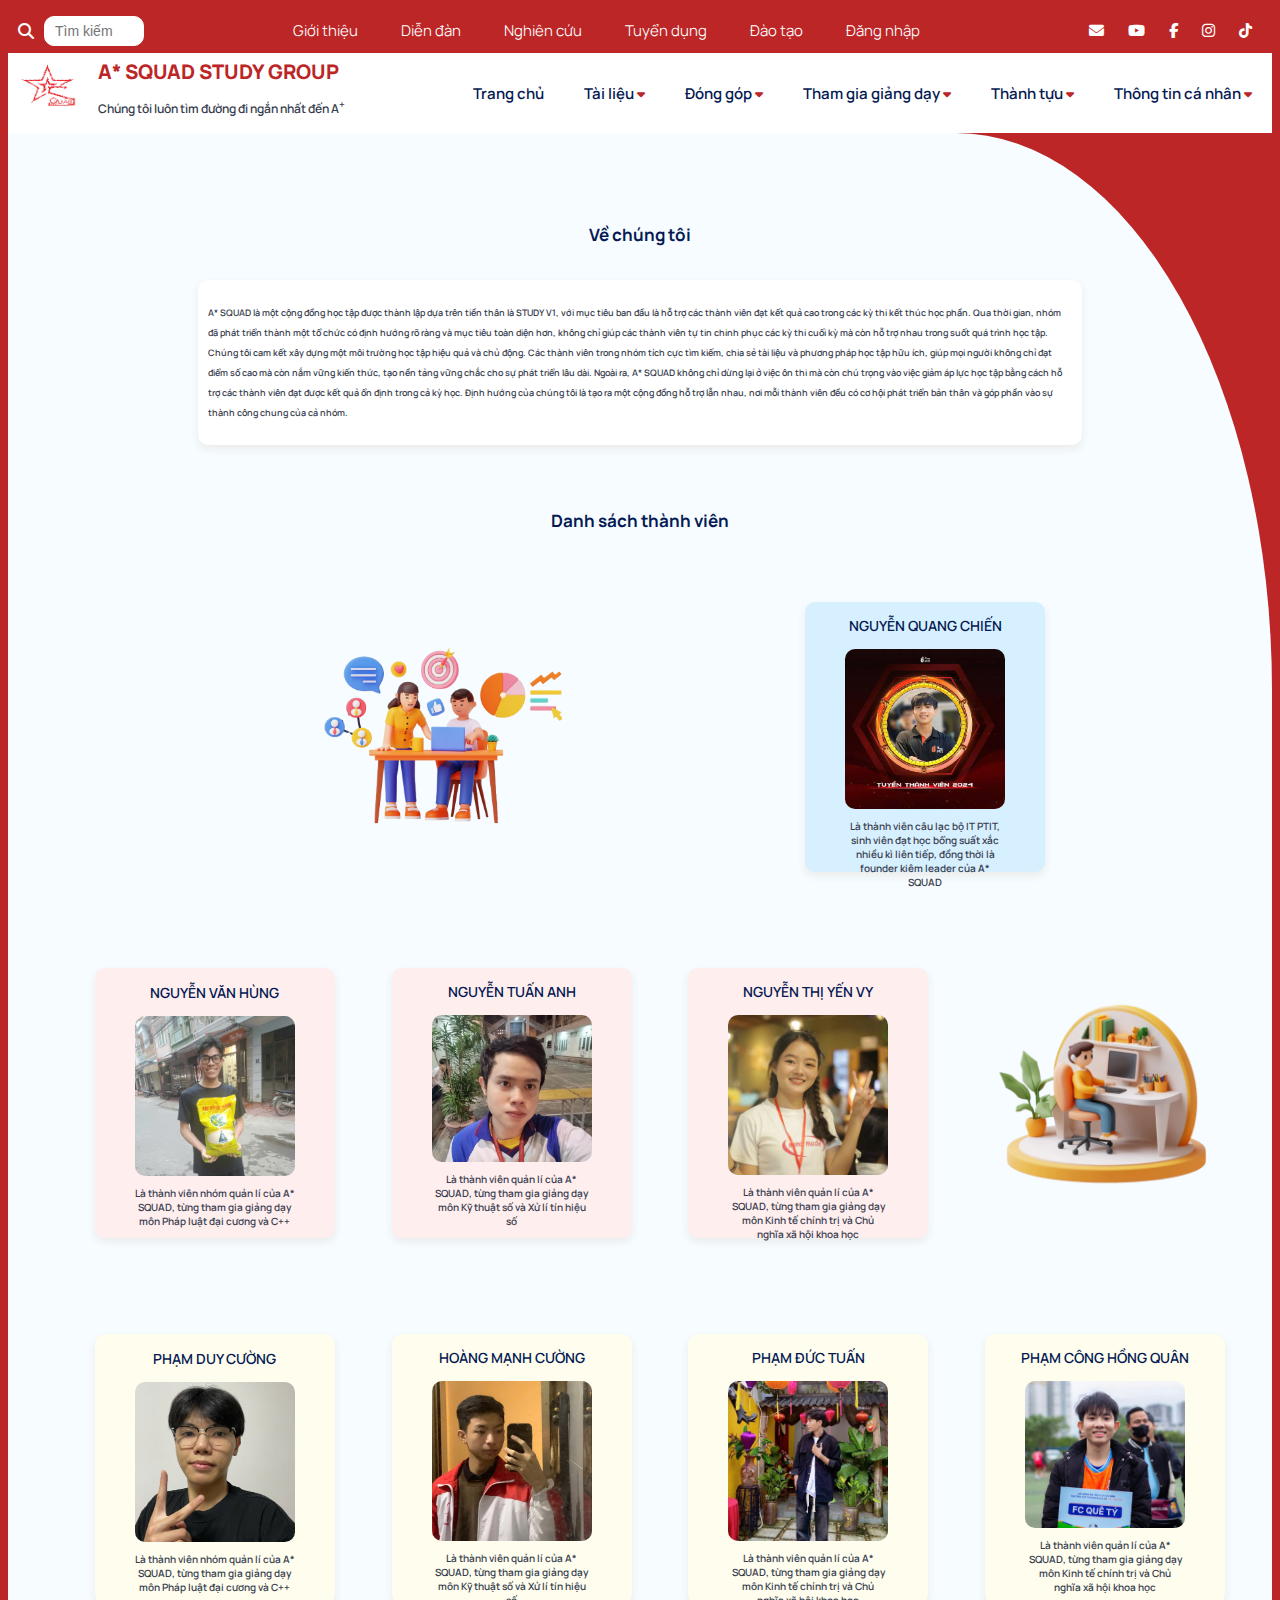
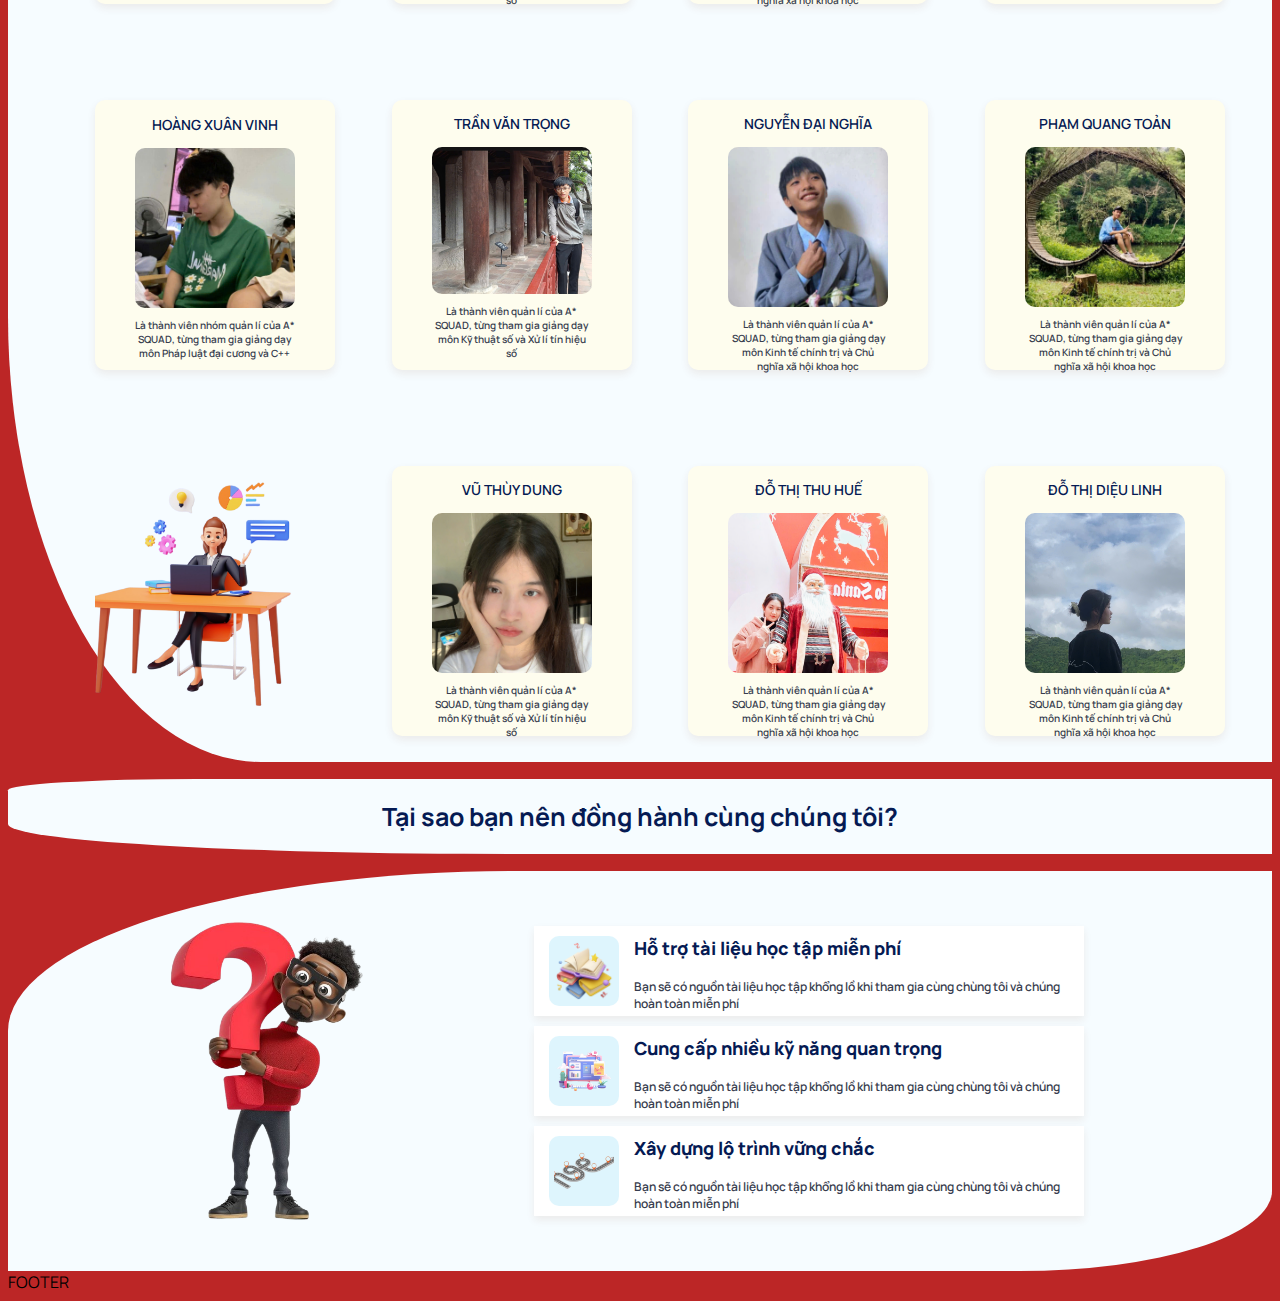
<file: index.html>
<!DOCTYPE html>
<html lang="en">
<head>
    <meta charset="UTF-8">
    <meta name="viewport" content="width=device-width, initial-scale=1.0">
    <title>A* SQUAD</title>
    <link class="icon-title" rel="icon" href="assets/image/logo/logo.png">
<!--     <link rel="stylesheet" href="assets/css/bootstrap.min.css"> -->
    <link rel="stylesheet" href="https://cdnjs.cloudflare.com/ajax/libs/font-awesome/6.7.2/css/all.min.css" integrity="sha512-Evv84Mr4kqVGRNSgIGL/F/aIDqQb7xQ2vcrdIwxfjThSH8CSR7PBEakCr51Ck+w+/U6swU2Im1vVX0SVk9ABhg==" crossorigin="anonymous" referrerpolicy="no-referrer" />
    <link rel="stylesheet" href="assets/css/style.css">
</head>
<body>
    <!-- start menu-bar -->
    <div class="menu-bar">
        <div class="search-box">
            <label for="searchin4">
                <i class="fa-solid fa-magnifying-glass"></i>
                <input type="text" class="search-hidden" placeholder="Tìm kiếm">
            </label>
            <input type="text" class="search" id="searchin4" placeholder="Tìm kiếm">
        </div>
        <div class="menu">
            <ul class="menu-list">
                <li class="menu-item">
                    <a href="gioithieu.html">Giới thiệu</a>
                </li>
                <li class="menu-item">
                    <a href="diendan.html">Diễn đàn</a>
                </li>
                <li class="menu-item">
                    <a href="nghiencuu.html">Nghiên cứu</a>
                </li>
                <li class="menu-item">
                    <a href="recruitment.html"> Tuyển dụng</a>
                </li>
                <li class="menu-item">
                    <a href="daotao.html">Đào tạo</a>
                </li>
                <li class="menu-item">
                    <a href="login.html">Đăng nhập</a>
                    <!-- <a href="logout.html">Đăng xuất</a> -->
                </li>
            </ul>
        </div>
        <div class="contact">
            <ul class="contact-list">
                <li class="contact-item">
                    <a href="email.html">
                        <i class="fa-solid fa-envelope"></i>
                    </a>
                </li>
                <li class="contact-item">
                    <a href="youtube.html">
                        <i class="fa-brands fa-youtube"></i>
                    </a>
                </li>
                <li class="contact-item">
                    <a href="facebook.html">
                        <i class="fa-brands fa-facebook-f"></i>
                    </a>
                </li>
                <li class="contact-item">
                    <a href="instagram.html">
                        <i class="fa-brands fa-instagram"></i>
                    </a>
                </li>
                <li class="contact-item">
                    <a href="tiktok.html">
                        <i class="fa-brands fa-tiktok"></i>
                    </a>
                </li>
            </ul>
        </div>
        <div class="alt-contact-icon">
            <i class="fa-solid fa-address-book"></i>
        </div>
    </div>
    <!-- end-menu-bar -->
    <div class="header">
        <div class="logo-title">
            <a href="index.html">
                <img class="header-img" src="assets/image/logo/logo-square.png" alt="A* SQUAD - đồng hành trên mọi bước đi">
            </a>
            <div class="title">A* SQUAD STUDY GROUP
                <p class="slogan">Chúng tôi luôn tìm đường đi ngắn nhất đến A<sup>+</sup></p>
            </div>
        </div>
        <div class="bar"><i class="fa-solid fa-bars" style="color: #bc2626;"></i></div>
        <ul class="header-menu-list">
            <li class="home">
                <a href="index.html">Trang chủ</a>
            </li>
            <li class="document">
                <a href="#">Tài liệu</a> <i class="fa-solid fa-caret-down" style="color: #bc2626;"></i>
                <ul class="document-list">
                    <li class="dcm-item">Ngôn ngữ lập trình</li>
                    <li class="dcm-item">Lập trình web</li>
                    <li class="dcm-item">Phát triển phần mềm</li>
                    <li class="dcm-item">Trí tuệ nhân tạo</li>
                </ul>
            </li>
            <li class="contribute">
                <a href="#">Đóng góp</a> <i class="fa-solid fa-caret-down" style="color: #bc2626;"></i>
                <ul class="ctrb-list">
                    <li class="ctrb-item">Tài liệu học tập</li>
                    <li class="ctrb-item">Nghiên cứu khoa học</li>
                    <li class="ctrb-item">Tối ưu thuật toán</li>
                </ul>
            </li>
            <li class="teach">
                <a href="#">Tham gia giảng dạy</a> <i class="fa-solid fa-caret-down" style="color: #bc2626;"></i>
                <ul class="subject-list">
                    <li class="sj-list">Nhập môn trí tuệ nhân tạo</li>
                    <li class="sj-list">Nhập môn công nghệ phần mềm</li>
                    <li class="sj-list">Lập trình web</li>
                    <li class="sj-list">Ngôn ngữ lập trình</li>
                </ul>
            </li>
            <li class="archivement">
                <a href="#">Thành tựu</a> <i class="fa-solid fa-caret-down" style="color: #bc2626;"></i>
                <ul class="arch-list">
                    <li class="arch-item">Trí tuệ nhân tạo</li>
                    <li class="arch-item">Kỹ thuật phần mềm</li>
                    <li class="arch-item">Big data</li>
                    <li class="arch-item">Điện toán đám mây</li>
                    <li class="arch-item">Khoa học dữ liệu</li>
                </ul>
            </li>
            <li class="info">
                <a href="#">Thông tin cá nhân</a> <i class="fa-solid fa-caret-down" style="color: #bc2626;"></i>
                <ul class="info">
                    <li class="info-item">Thông tin cơ bản</li>
                    <li class="info-item">Thành tích nổi bật</li>
                    <li class="info-item">Đóng góp cá nhân</li>
                    <li class="info-item">Nhật kí hoạt động</li>
                </ul>
            </li>
        </ul>
    </div>
    <!-- end header -->
     <!-- start section-1 -->
    <div class="section-1">
        <h2 class="about-us">Về chúng tôi</h2>
        <div class="hidden-section"> 
            A* SQUAD là một cộng đồng học tập được thành lập dựa trên tiền thân là STUDY V1, với mục tiêu ban đầu là hỗ trợ các thành viên đạt kết quả cao trong các kỳ thi kết thúc học phần. Qua thời gian, nhóm đã phát triển thành một tổ chức có định hướng rõ ràng và mục tiêu toàn diện hơn, không chỉ giúp các thành viên tự tin chinh phục các kỳ thi cuối kỳ mà còn hỗ trợ nhau trong suốt quá trình học tập.  
            Chúng tôi cam kết xây dựng một môi trường học tập hiệu quả và chủ động. Các thành viên trong nhóm tích cực tìm kiếm, chia sẻ tài liệu và phương pháp học tập hữu ích, giúp mọi người không chỉ đạt điểm số cao mà còn nắm vững kiến thức, tạo nền tảng vững chắc cho sự phát triển lâu dài.  
            Ngoài ra, A* SQUAD không chỉ dừng lại ở việc ôn thi mà còn chú trọng vào việc giảm áp lực học tập bằng cách hỗ trợ các thành viên đạt được kết quả ổn định trong cả kỳ học. Định hướng của chúng tôi là tạo ra một cộng đồng hỗ trợ lẫn nhau, nơi mỗi thành viên đều có cơ hội phát triển bản thân và góp phần vào sự thành công chung của cả nhóm.
        </div>
        <h2 class="member-list">Danh sách thành viên</h2>
        <!-- leader -->
        <ul class="leader">
            <li class="leader-item">
                <img src="assets/image/item/study.png">
            </li>
            <li class="leader-item">
                <div class="card">
                    <p class="name">NGUYỄN QUANG CHIẾN</p>
                    <img src="assets/image/member/LEADER.jpg" alt="Nguyễn Quang Chiến">
                    <p class="member-info">Là thành viên câu lạc bộ IT PTIT, sinh viên đạt học bổng suất xắc nhiều kì liên tiếp, đồng thời là founder kiêm leader của
                        A* SQUAD
                    </p>
                    <p class="position">LEADER</p>
                </div>
            </li>
        </ul>
        <!-- cofounder -->
        <ul class="cofounder-list">
            <li class="member-item">
                <div class="card">
                    <p class="name">NGUYỄN VĂN HÙNG</p>
                    <img src="assets/image/member/VanHung.jpg" alt="Nguyễn Văn Hùng">
                    <p class="member-info">Là thành viên nhóm quản lí của A* SQUAD, từng tham gia giảng dạy môn Pháp luật đại cương và C++
                    </p>
                    <p class="position">CO-MANAGER</p>
                </div>
            </li>
            <li class="member-item">
                <div class="card">
                    <p class="name">NGUYỄN TUẤN ANH</p>
                    <img src="assets/image/member/TuanAnh.jpg" alt="Nguyễn Tuấn Anh">
                    <p class="member-info">Là thành viên quản lí của A* SQUAD, từng tham gia giảng dạy môn Kỹ thuật số và Xử lí tín hiệu số
                    </p>
                    <p class="position">CO-MANAGER</p>
                </div>
            </li>
            <li class="member-item">
                <div class="card">
                    <p class="name">NGUYỄN THỊ YẾN VY</p>
                    <img src="assets/image/member/YenVy.jpg" alt="Nguyễn Thi Yến Vy">
                    <p class="member-info">Là thành viên quản lí của A* SQUAD, từng tham gia giảng dạy môn Kinh tế chính trị và Chủ nghĩa
                        xã hội khoa học
                    </p>
                    <p class="position">CO-MANAGER</p>
                </div>
            </li>
            <li class="member-item">
                <img src="assets/image/item/work.png" alt="dai_dien2">
            </li>
        </ul>
        <!-- other member -->
        <ul class="member-list-1"> <!-- row-1 -->
            <li class="member-item">
                <div class="card">
                    <p class="name">PHẠM DUY CƯỜNG</p>
                    <img src="assets/image/member/DuyCuong.jpg" alt="Phạm Duy Cường">
                    <p class="member-info">Là thành viên nhóm quản lí của A* SQUAD, từng tham gia giảng dạy môn Pháp luật đại cương và C++
                    </p>
                    <p class="position">MEMBER</p>
                </div>
            </li>
            <li class="member-item">
                <div class="card">
                    <p class="name">HOÀNG MẠNH CƯỜNG</p>
                    <img src="assets/image/member/HoangCuong.jpg" alt="Hoàng Mạnh Cường">
                    <p class="member-info">Là thành viên quản lí của A* SQUAD, từng tham gia giảng dạy môn Kỹ thuật số và Xử lí tín hiệu số
                    </p>
                    <p class="position">MEMBER</p>
                </div>
            </li>
            <li class="member-item">
                <div class="card">
                    <p class="name">PHẠM ĐỨC TUẤN</p>
                    <img src="assets/image/member/DucTuan.jpg" alt="Phạm Đức Tuấn">
                    <p class="member-info">Là thành viên quản lí của A* SQUAD, từng tham gia giảng dạy môn Kinh tế chính trị và Chủ nghĩa
                        xã hội khoa học
                    </p>
                    <p class="position">MEMBER</p>
                </div>
            </li>
            <li class="member-item">
                <div class="card">
                    <p class="name">PHẠM CÔNG HỒNG QUÂN</p>
                    <img src="assets/image/member/HongQuan.jpg" alt="Phạm Công Hồng Quân">
                    <p class="member-info">Là thành viên quản lí của A* SQUAD, từng tham gia giảng dạy môn Kinh tế chính trị và Chủ nghĩa
                        xã hội khoa học
                    </p>
                    <p class="position">MEMBER</p>
                </div>
            </li>
        </ul>
            <!-- end row-1 -->
        <ul class="member-list-2"> <!-- row-2 -->
            <li class="member-item">
                <div class="card">
                    <p class="name">HOÀNG XUÂN VINH</p>
                    <img src="assets/image/member/XuanVinh.jpg" alt="Hoàng Xuân Vinh">
                    <p class="member-info">Là thành viên nhóm quản lí của A* SQUAD, từng tham gia giảng dạy môn Pháp luật đại cương và C++
                    </p>
                    <p class="position">MEMBER</p>
                </div>
            </li>
            <li class="member-item">
                <div class="card">
                    <p class="name">TRẦN VĂN TRỌNG</p>
                    <img src="assets/image/member/TranTrong.jpg" alt="Trần Văn Trọng">
                    <p class="member-info">Là thành viên quản lí của A* SQUAD, từng tham gia giảng dạy môn Kỹ thuật số và Xử lí tín hiệu số
                    </p>
                    <p class="position">MEMBER</p>
                </div>
            </li>
            <li class="member-item">
                <div class="card">
                    <p class="name">NGUYỄN ĐẠI NGHĨA</p>
                    <img src="assets/image/member/NguyenNghia.jpg" alt="Nguyễn Đại Nghĩa">
                    <p class="member-info">Là thành viên quản lí của A* SQUAD, từng tham gia giảng dạy môn Kinh tế chính trị và Chủ nghĩa
                        xã hội khoa học
                    </p>
                    <p class="position">MEMBER</p>
                </div>
            </li>
            <li class="member-item">
                <div class="card">
                    <p class="name">PHẠM QUANG TOẢN</p>
                    <img src="assets/image/member/QuangToan.jpg" alt="Phạm Quang Toản">
                    <p class="member-info">Là thành viên quản lí của A* SQUAD, từng tham gia giảng dạy môn Kinh tế chính trị và Chủ nghĩa
                        xã hội khoa học
                    </p>
                    <p class="position">MEMBER</p>
                </div>
            </li>
            <!-- end row-2 -->
        </ul>
        <!-- row-3 -->
        <ul class="member-list-3">
            <li class="member-item">
                <img src="assets/image/item/employee.png" alt="dai_dien3">
            </li>
            <li class="member-item">
                <div class="card">
                    <p class="name">VŨ THÙY DUNG</p>
                    <img src="assets/image/member/ThuyDung.jpg" alt="Vũ Thùy Dung">
                    <p class="member-info">Là thành viên quản lí của A* SQUAD, từng tham gia giảng dạy môn Kỹ thuật số và Xử lí tín hiệu số
                    </p>
                    <p class="position">MEMBER</p>
                </div>
            </li>
            <li class="member-item">
                <div class="card">
                    <p class="name">ĐỖ THỊ THU HUẾ</p>
                    <img src="assets/image/member/ThuHue.jpg" alt="Đỗ Thị Thu Huế">
                    <p class="member-info">Là thành viên quản lí của A* SQUAD, từng tham gia giảng dạy môn Kinh tế chính trị và Chủ nghĩa
                        xã hội khoa học
                    </p>
                    <p class="position">MEMBER</p>
                </div>
            </li>
            <li class="member-item">
                <div class="card">
                    <p class="name">ĐỖ THỊ DIỆU LINH</p>
                    <img src="assets/image/member/DieuLinh.jpg" alt="Đỗ Thị Diệu Linh">
                    <p class="member-info">Là thành viên quản lí của A* SQUAD, từng tham gia giảng dạy môn Kinh tế chính trị và Chủ nghĩa
                        xã hội khoa học
                    </p>
                    <p class="position">MEMBER</p>
                </div>
            </li>
            <!-- end row-3 -->
        </ul>
    </div>
    <h1 class="why-us">
        Tại sao bạn nên đồng hành cùng chúng tôi?
    </h1>
    <!-- end section-1 -->
    <div class="section-2">
        <!-- <div class="container-fluid">
            <img class="img-fluid" src="/Project-3/assets/image/background/bg.jpg" alt="bg-st-2">
        </div> -->
        <img src="assets/image/item/whyus.png" alt="why_us">
        <div class="explain">
            <div class="inner-box">
                <div class="inner-img">
                    <img class="inner-icon" src="assets/image/item/book.png" alt="icon-1">
                </div>
                <div class="inner-text">
                    <h3 class="inner-title">Hỗ trợ tài liệu học tập miễn phí</h3>
                    <p class="inner-desc">Bạn sẽ có nguồn tài liệu học tập khổng lồ khi tham gia cùng chùng tôi và chúng hoàn toàn miễn phí</p>
                </div>
            </div>
            <div class="inner-box">
                <div class="inner-img">
                    <img class="inner-icon" src="assets/image/item/pc.png" alt="icon-2">
                </div>
                <div class="inner-text">
                    <h3 class="inner-title">Cung cấp nhiều kỹ năng quan trọng</h3>
                    <p class="inner-desc">Bạn sẽ có nguồn tài liệu học tập khổng lồ khi tham gia cùng chùng tôi và chúng hoàn toàn miễn phí</p>
                </div>
            </div>
            <div class="inner-box">
                <div class="inner-img">
                    <img class="inner-icon" src="assets/image/item/roadmap.png" alt="icon-3">
                </div>
                <div class="inner-text">
                    <h3 class="inner-title">Xây dựng lộ trình vững chắc</h3>
                    <p class="inner-desc">Bạn sẽ có nguồn tài liệu học tập khổng lồ khi tham gia cùng chùng tôi và chúng hoàn toàn miễn phí</p>
                </div>
            </div>
        </div>
    </div>
    <footer class="">FOOTER</footer>
    <script src="https://cdn.jsdelivr.net/npm/bootstrap@5.3.3/dist/js/bootstrap.bundle.min.js" integrity="sha384-YvpcrYf0tY3lHB60NNkmXc5s9fDVZLESaAA55NDzOxhy9GkcIdslK1eN7N6jIeHz" crossorigin="anonymous"></script>
</body>
</html>
</file>
<file: assets/css/style.css>
@import url('https://fonts.googleapis.com/css2?family=Manrope:wght@200..800&display=swap');

* {
    box-sizing: border-box;
}
body{
    background-color: #BC2626;
    font-family: 'Manrope';
}
.menu-bar{
    color: white;
    background-color: #BC2626;
    height: 45px;
    display: flex;
    align-items: center;
    justify-content: space-between;
    width: 100%;
}
.bar{
    display: none;
}
.search-box{
    display: flex;
    align-items: center;
    justify-content: center;
}
.search{
    width: 100px;
    height: 30px;
    padding: 10px;
    outline: none;
    border-radius: 10px;
    border: 1px solid white;
    font-size: 14px;
    
}
.search-hidden{
    display: none;
}
.search:hover{
    width: 200px;
    transition: all 0.5s;
}
.search:not(:hover){
    width: 100px;
    transition: all 0.5s;
}
.search-box > label{
    margin: 10px;
}
a {
    text-decoration: none;
    color: white;
    cursor: pointer;
}
ul{
    list-style-type: none;
}
.menu{
    display: flex;
    flex-direction: column;
    justify-content: space-between;
    flex-wrap: wrap;
}
.menu-item{
    margin: 10px;
    display: inline-block;
    font-size: 15px;
    font-weight: 350;
}
.contact{
    display: flex;
    justify-content: flex-start;
    align-items: center;
    margin: 10px;
}
.contact-item{
    display: inline-block;
    margin-left: 1px;
    font-size: 15px;
}
.alt-contact-icon {
    display: none;
}
/* end menu bar */
.header{
    z-index: 1200;
    display: flex;
    height: 80px;
    justify-content: flex-end;
    align-items: center;
    position: sticky;
    width: 100%;
    top: 0;
    background-color: white;
}
.logo-title{
    display: flex;
    justify-content: flex-start;
    margin-right: auto;
    padding-left: 10px;
}
.title{
    font-weight: 900;
    font-size: 20px;
    padding-left: 10px;
    color: #BC2626;
    margin-left: 10px;
}
.title::selection{
    background-color: #BC2626;
    color: white;
}
.logo-title > .title{
    align-self: center;
}
.slogan{
    color: #373D4E;
    font-size: 12px;
    font-weight: 600;
}
.header-img{
    height: 60px;
    width: 60px;
    border-radius: 10px;
}
.header-img:hover{
    transform: scale(1.1);
    transition: all 0.5s;
}
.header-img:not(:hover){
    transition: all 0.5s;
}
.header-menu-list{
    display: flex;
    justify-content: center;
    align-items: center;
}
.header-menu-list > li{
    margin: 10px;
}
.header-menu-list li ul{
    display: none;
}
.header-menu-list li:hover ul{
    display: block;
    position: absolute;
    margin-top: 10px;
    background-color: white;
    box-shadow: 0px 4px 8px #ebebeb;
}
.header a {
    color: #051A53;
    font-size: 15px;
    font-weight: 600;
}
.header a:hover{
    color: #BC2626;
}
li{
    padding: 10px;
    font-weight: 600;
    font-size: 13px;
    color: #373D4E;
}
.header-menu-list li ul li:hover{
    color: #BC2626;
    background-color: #f8f8f8;
}
/* end header  */



/* start section-1 */
.section-1{
    z-index: 998;
    display: flex;
    justify-content: center;
    flex-direction: column;
    align-items: center;
    background-color: #F6FCFF;
    border-bottom-left-radius: 20%;
    border-top-right-radius: 25%;
    width: 100%;
}
.about-us{
    padding-bottom:20px;
    text-align: center;
    margin-top: 90px;
    color: #051A53;
}
.hidden-section{
    height: 175px;
    width: 70%;
    text-align: left;
    background-color: white;
    align-content: center;
    color: #373D4E;
    line-height: 20px;
    border-radius: 10px;
    padding: 10px;
    margin-bottom: 50px;
    font-size: 12px;
    font-weight: 600;
    box-shadow: 0px 4px 8px #ebebeb;
}
.about-us:hover + .hidden-section{
    transform: scale(1.1);
    transition: all 0.3s;
    font-size: 14px;
    line-height: 22px;
    width: 85%;
}
.about-us:not(:hover) + .hidden-section{
    transition: all 0.8s;   
}
.about-us:hover{
    color: #bc2626;
}
.member-list{
    color: #051A53;
    padding-bottom: 20px;
}
.member-list:hover{
    color: #BC2626;
}
.card{
    display: flex;
    justify-content: space-evenly;
    align-items: center;
    flex-direction: column;
    margin-top: 10px;
    border-radius: 10px;
    background-color: #d7f0ff;
    box-shadow: 0px 4px 8px #ebebeb;
    height:350px;
    width: 300px;
}
.card:hover{
    transform: scale(1.1);
    transition: all 0.3s ease;
}
.card:not(:hover){
    transition: all 0.3s ease;
}
.card > img{
    height: 200px;
    width: 200px;
    border-radius: 10px;
    object-fit: cover;
    object-position: 80% 20%;
}
.member-info{
    text-align: center;
    width: 200px;
    font-size: 13px;
    font-weight: 600;
    color: #373D4E;
}
.name{
    font-size: 14px;
    font-weight: 600;
    color: #051A53;
}
.leader{
    display: flex;
    justify-content: space-around;
    align-items: center;
    width: 80%;
    flex-wrap: wrap;
}
.leader > li > img{
    width: 600px;
    height: 400px;
    border-radius: 10px;
}
.leader > li > img:hover{
    transform: scale(1.1);
    transition: all 1s;
}
.leader > li > img:not(:hover){
    transition: all 1s;
}
.cofounder-list, .member-list-1, 
.member-list-2, .member-list-3{
    margin-top: 50px;
    display: flex;
    justify-content: space-evenly;
    align-items: center;
    width: 100%;
    flex-wrap: wrap;
}
.cofounder-list .member-item .card{
    background-color: #ffeeee;
}
.member-list-1 img{
    object-fit: cover;
    object-position: 50% 80%;
}
.member-list-2 img{
    object-fit: cover;
    object-position: 60% 30%;
}
.member-list-3 img{
    object-fit: cover;
    object-position: 60% 30%;
}
.member-list-3 .card, .member-list-1 .card, .member-list-2 .card{
    background-color: #fefdee;
}
.member-item > img{
    object-fit: cover;
    height: 300px;
    aspect-ratio: 1/1;
}
.member-item > img:hover{
    transform: scale(1.1);
    transition: all 1s;
}
.member-item > img:not(:hover){
    transition: all 1s;
}
.position{
    display: none;
} 
/* end section-1 */

.why-us{
    text-align: center;
    padding: 20px;
    font-size: 40px;
    background-color: #F6FCFF;
    border-bottom-left-radius: 40%;
    border-top-left-radius: 15%;
    color: #051A53;
}
.why-us:hover{
    color: white;
    background-color: #BC2626;
    transition: all 0.5s ease;
}
.why-us:not(:hover){
    transition: all 0.5s ease;
}
/* section-2 */

.section-2{
    border-top-left-radius: 40%;
    border-bottom-right-radius: 20%;
    display: flex;
    align-items: center;
    justify-content: space-evenly;
    height: 400px;
    width: 100%;
    background-color: #F6FCFF;
}
.section-2 .img-fluid{
    object-fit: cover;
    height: 400px;
    width: 100%;
    opacity: 0.2;
    position: absolute;
    left: 0;
    pointer-events: none;
}
.section-2 > img{
    height: 330px;
    width: 220px;
}
.section-2 > img:hover{
    transform: scale(1.3);
    transition: all 1s ease;
}
.section-2 > img:not(:hover){
    transition: all 1s ease;
}
.explain{
    width: 600px;
}
.inner-box{
    display: flex;
    justify-content: space-between;
    align-items: center;
    margin: 10px;
    height: 100px;
    width: 580px;
    background-color: white;
    box-shadow: 0px 4px 8px #ebebeb;
}
.inner-box:hover{
    transform: scale(1.1);
    background-color: #abf8cb;;
    transition: all 0.5s;
}
.inner-box:not(:hover){
    transition: all 0.5s;
}
.inner-img{
    height: 80px;
    aspect-ratio: 1/1;
    display: flex;
    align-items: center;
    justify-content: center;
    background-color: #DEF5FD;
    margin-left: 15px;
    border-radius: 10px;
}
.inner-icon{
    object-fit: cover;
    height: 70px;
    aspect-ratio: 1/1;
}
.inner-text{
    margin-left: 15px;
}
.inner-title{
    font-size: 20px;
    color: #051A53;
    font-weight: 900;
}
.inner-desc{
    font-size: 14px;
    color: #373D4E;
    font-weight: 600;
}

@media (max-width: 1400px) {
    .about-us, .member-list{
        font-size: 17px;
    }
    .hidden-section{
        height: 165px;
        font-size:  9px;
        line-height: 20px;
    }
    .about-us:hover + .hidden-section{
        height: 200px;
        font-size: 12px;
        line-height: 22px;
    }
    .leader > li > img{
        width: 330px;
        height: 220px;
    }
    .card{
        height: 270px;
        width: 240px;
    }
    .card > img{
        height: 160px;
        width: 160px;
    }
    .member-info{
        width: 160px;
        font-size: 10px;
    }
    .member-item > img{
        object-fit: cover;
        height: 240px;
        aspect-ratio: 1/1;
    }
    /* end-section-1 */

    .why-us{
        font-size: 25px;
    }
    .inner-box{
        height: 90px;
        width: 550px;
    }
    .inner-img{
        height: 70px;
    }
    .inner-icon{
        height: 60px;
    }
    .inner-title{
        font-size: 18px;
    }
    .inner-desc{
        font-size: 12px;
    }
}

@media (max-width: 1200px){
    .menu-bar{
        height: 35px;
    }
    .search{
        width: 80px;
        height: 25px;
        padding: 5px;
        font-size: 12px;
    }
    .search:hover{
        width: 160px;
    }
    .search:not(:hover){
        width: 80px;
    }
    .menu-item{
        font-size: 10px;
    }
    .contact-item{
        font-size: 10px;
        margin: 1px;
    }
    /* end menu-bar */
    .header{
        height: 60px;
    }
    .header a{
        font-size: 10px;
    }
    .title{
        padding-left: 8px;
        font-size: 16px;
    }
    .slogan{
        font-size: 9px;
    }
    .header-img{
        height: 45px;
        width: 45px;
    }
    .header-menu-list > li{
        margin: 2px;
    }
    li{
        font-size: 9px;
    }
    /* End header */
    .about-us, .member-list{
        font-size: 17px;
    }
    .hidden-section{
        height: 165px;
        font-size:  9px;
        line-height: 20px;
    }
    .about-us:hover + .hidden-section{
        height: 200px;
        font-size: 12px;
        line-height: 22px;
    }
    .leader > li > img{
        width: 330px;
        height: 220px;
    }
    .card{
        height: 270px;
        width: 210px;
    }
    .card > img{
        height: 140px;
        width: 140px;
    }
    .member-info{
        width: 140px;
        font-size: 10px;
    }
    .member-item > img{
        object-fit: cover;
        height: 210px;
        aspect-ratio: 1/1;
    }
    /* end about-us */
}

@media (max-width: 992px){
    .menu-bar{
        height: 30px;
    }
    .search{
        width: 60px;
        height: 20px;
        padding: 5px;
        border-radius: 8px;
        font-size: 10px;
    }
    .menu-item{
        font-size: 8px;
        margin: 4px;
    }
    .search:hover{
        width: 120px;
    }
    .search:not(:hover){
        width: 70px;
    }
    .contact{
        display: none;
    }
    .alt-contact-icon{
        display: block;
        margin-right: 10px;
    }
    .contact-item{
        font-size: 8px;
    }
    /* End menu-bar */
    .header{
        height: 60px;
    }
    .header a {
        font-size: 8px;
    }
    .title {
        font-size: 14px;
        padding-left: 4px;
    }
    .slogan{
        font-size: 8px;
    }
    .header-img{
        height: 40px;
        width: 40px;
    }
    .header-menu-list > li {
        margin: 2px;
    }
    li{
        font-size: 7px;
    }
    /* end header */
    .about-us, .member-list{
        font-size: 15px;
    }
    .hidden-section{
        height: 130px;
        font-size:  8px;
        line-height: 14px;
    }
    .about-us:hover + .hidden-section{
        height: 150px;
        font-size: 10px;
        line-height: 16px;
    }
    /* end about-us */
    .card{
        height: 220px;
        width: 162px;
    }
    .card > img{
        height: 120px;
        width: 120px;
    }
    .leader-item > .card{
        height: 270px;
        width: 210px;
    }
    .leader-item > .card > img{
        height: 120px;
        width: 120px;
    }
    .leader-item > .card > .member-info{
        font-size: 8px;
        width: 140px;
    }
    .member-info{
        font-size: 8px;
        width: 100px;
    }
    .name{
        font-size: 10px;
    }
    .member-item > img{
        height: 162px;
        width: 162px;
    }
    /* end-section-1 */
    .section-2 > img:hover{
        transform: scale(1.1);
    }
    .inner-box{
        width: 500px;
    }
} 
@media (max-width: 768px){
    .search{
        width: 70px;
    }
    .search:hover{
        width: 100px;
        transition: all 1s;
    }
    .search:not(:hover){
        width: 70px;
        transition: all 1s;
    }
    .search-box > label{
        font-size: 10px;
        margin: 10px;
    }
    .menu-item{
        display: none;
    }
    .contact-item{
        display: none;
    }
    .menu-bar{
        justify-content: flex-start;
    }
    .alt-contact-icon{
        display: block;
        padding: 10px;
        margin-left: auto;
    }
    .header{
        height: 50px;
    }
    .header  a{
        font-size: 7px;
    }
    .header-menu-list{
        flex-wrap: wrap;
        justify-content: flex-start;
        align-items: flex-start;
    }
    .title{
        font-size: 10px;
    }
    .slogan{
        font-size: 7px;
    }
    li{
        font-size: 6px;
    }
    /* end menu-bar */
    .about-us, .member-list{
        font-size: 14px;
    }
    .hidden-section{
        height: 125px;
        font-size:  7px;
        line-height: 12px;
    }
    .about-us:hover + .hidden-section{
        height: 180px;
        font-size: 9px;
        line-height: 16px;
    }
    /* end-about us */

    .card, .leader-item > .card{
        height: 270px;
        width: 240px;
    }
    .card > img{
        height: 140px;
        width: 140px;
    }
    .member-info{
        width: 140px;
        font-size: 8px;
    }
    .leader-item > .card .member-info{
        font-size: 8px;
    }
    .member-item > img{
        height: 240px;
        width: 240px;
    }
    /* end-section-1 */
    .inner-box{
        width: 300px;
    }
    .inner-title{
        font-size: 13px;
    }
    .inner-desc{
        font-size: 10px;
    }
}
@media (max-width: 576px) {
    .menu-item{
        display: none;
    }
    .bar{
        display: block;
        padding: 10px;
    }
    .header-menu-list{
        display: none;
    }
    /* end header */
    .about-us, .member-list{
        font-size: 13px;
    }
    .hidden-section{
        height: 150px;
        margin-bottom: 30px;
        font-size:  7px;
        line-height: 12px;
    }
    .about-us:hover + .hidden-section{
        height: 160px;
        font-size: 8px;
        line-height: 13px;
    }
    /* end about-us */
    .section-1{
        display: flex;
        flex-direction: column;
    }
    .member-info{
        display: none;
    }
    .card, .leader-item > .card{
        height: 260px;
        width: 180px;
    }
    .member-item > img{
        height: 150px;
        width: 180px;
    }
    .position{
        display: block;
        font-size: 12px;
    }
    /* end section-1 */

    .section-2 > img{
        height: 150px;
        width: 100px;
    }
}
@media (max-width: 480px){
    .bar {
        order: 1;  
        position: absolute;
        left: 0;
        top: 45px;
    }
    .menu-bar{
        display: none;
    }
    body{
        text-align: center;
    }
    .header{
        height: 45px;
        justify-content: center;
        flex-wrap: wrap;
    }
    .header-img{
        height: 20px;
        width: 20px;
    }
    .title{
        font-size: 12px;
        padding: 0;
    }
    .slogan{
        font-size: 8px;
    }
    /* end header */
    .about-us, .member-list{
        font-size: 13px;
    }
    .hidden-section{
        height: 100px;
        font-size:  5px;
        line-height: 8px;
        overflow: auto;
    }
    .about-us:hover + .hidden-section{
        height: 180px;
        font-size: 8px;
        line-height: 11px;
        overflow: auto;
    }
    /* end about-us */
    .leader > li > img{
        width: 180px;
        height: 120px;
    }
    /* end-section-1 */
    .section-2 > img{
        display: none;
    }
    .inner-box{
        width: 300px;
        height: 60px;
    }
    .inner-img{
        height: 50px;
        width: 50px;
    }
    .inner-icon{
        height: 30px;
        width: 30px;
    }
    .inner-text{
        text-align: left;
    }
    .inner-title{
        font-size: 10px;
    }
    .inner-desc{
        font-size: 8px;
    }
}

@media (max-width: 320px){
    .title, .slogan{
        display: none;
    }
    .header-img{
        height: 20px;
        width: 20px;
    }
    .header{
        width: 100%;
    }
    .leader, .cofounder-list, .member-list-1, .member-list-3,
    .member-list-2{
        flex-direction: column;
        justify-content: center;
    }
    .leader-item > img, .card > img, .member-item > img{
        display: none;
    }
    .leader-item > .card, .card{
        height: 60px;
        width: 80%;
    }
    .position{
        font-size: 6px;
    }
    .name{
        font-size: 8px;
    }
    .why-us{
        font-size: 10px;
    }
    /* section-2 */
    .section-2{
        overflow: hidden;
    }
    .inner-img{
        display: none;
    }
    .inner-box{
        width: 90%;
        overflow: auto;
    }
    .inner-title{
        font-size: 9px;
        text-align: center;
    }
    .inner-desc{
        display: none;
    }
}
</file>
